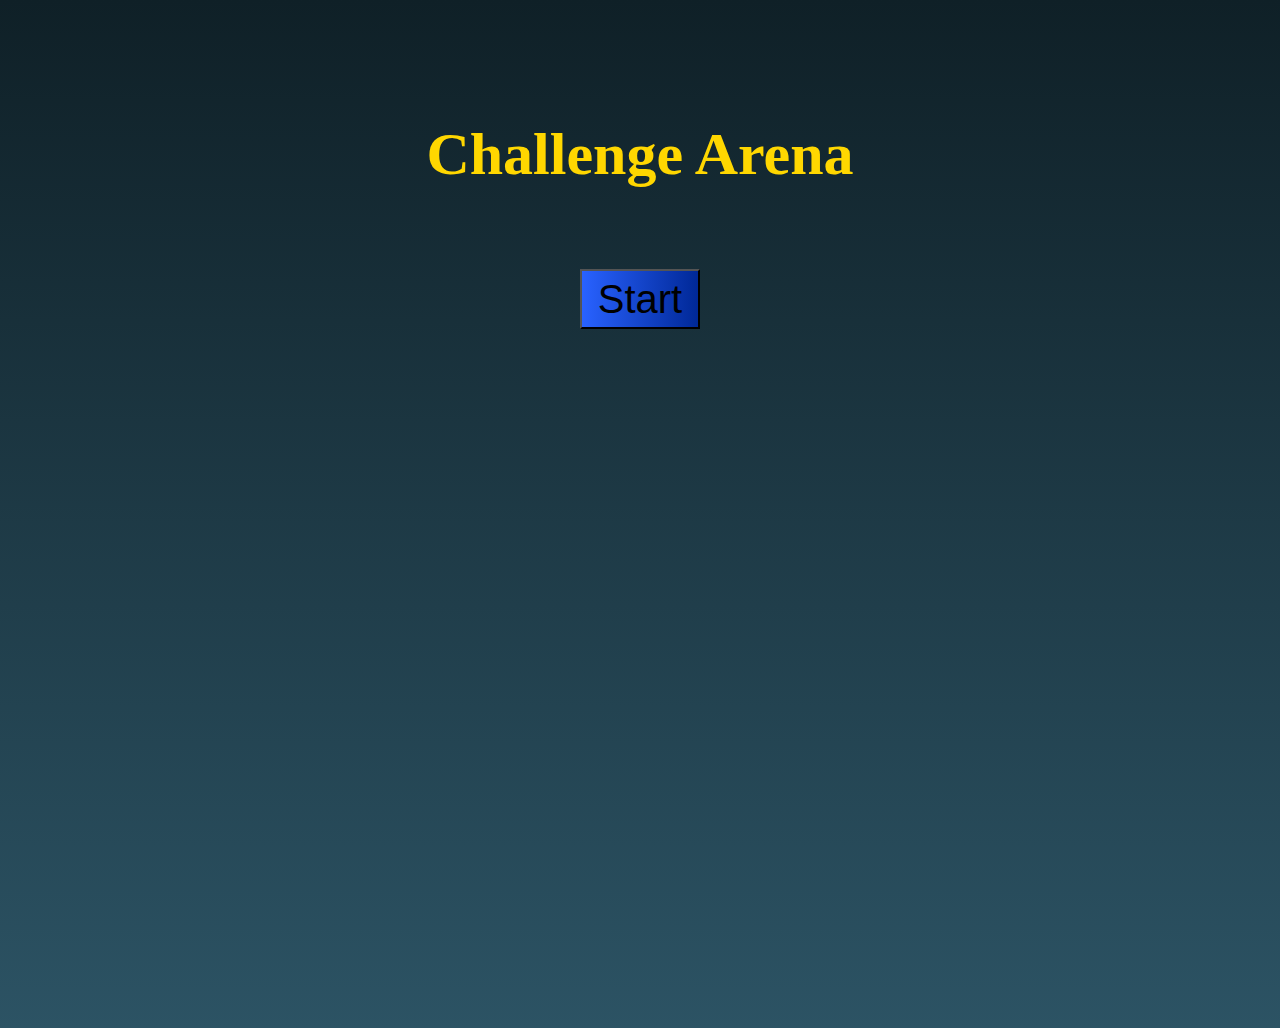
<file: index.html>
<!DOCTYPE html>
<html lang="en">
<head>
    <meta charset="UTF-8">
    <meta name="viewport" content="width=device-width, initial-scale=1.0">
    <link rel="stylesheet" href="./css/style.css">
    <title>Document</title>
</head>
<body>
        <div id="upperBuffer"></div>

    <div id="mainPagePanel">

        <h1 id="gameTitle">Challenge Arena</h1>
        
        <div>
            <button id="StartBtn">Start</button>
        </div>   
    </div>
</body>
</html>
</file>
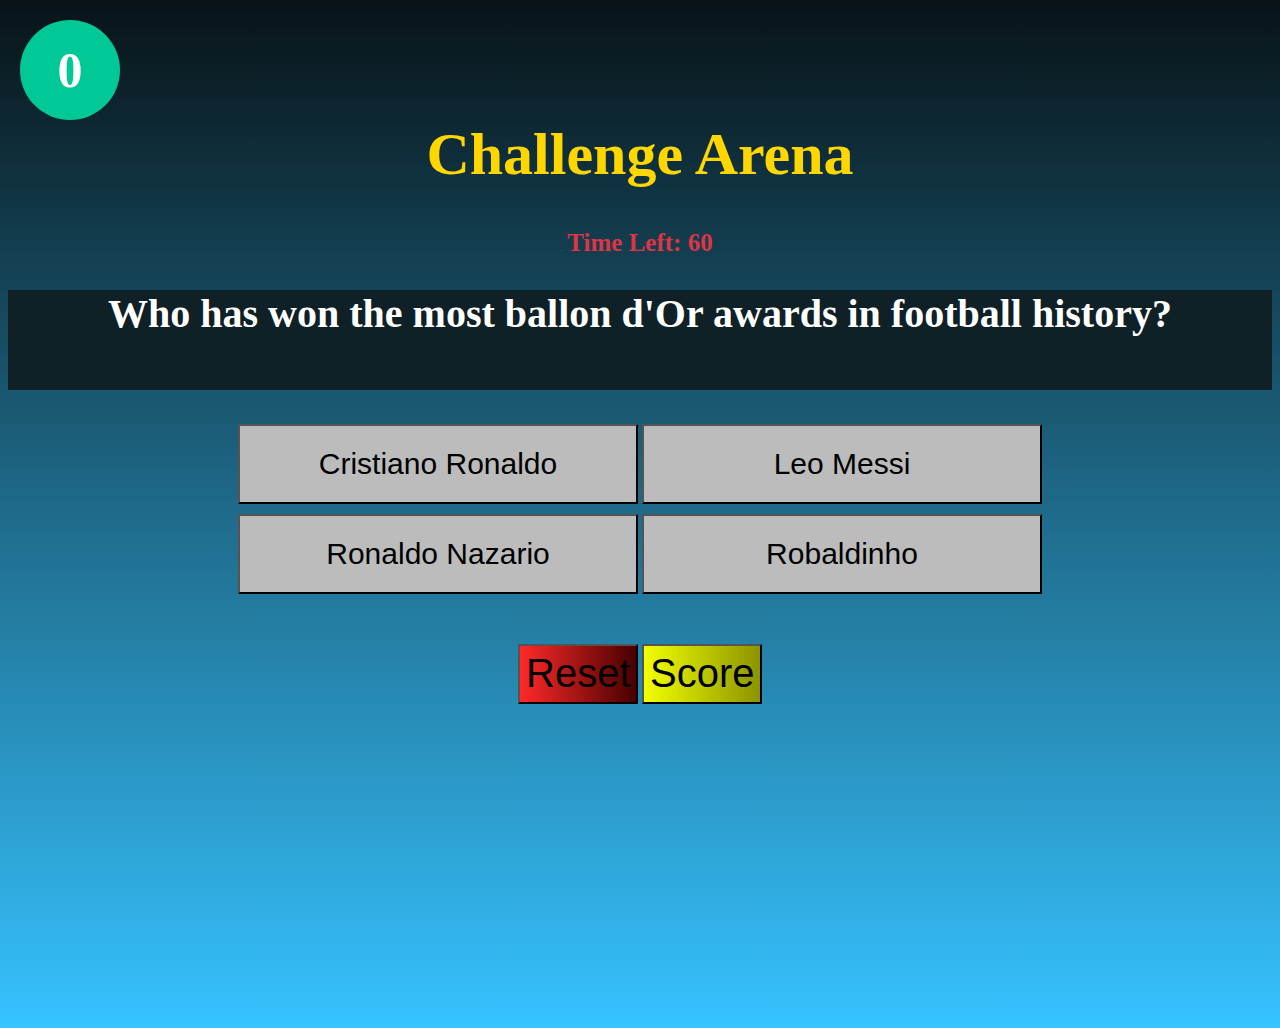
<file: GP.html>
<!DOCTYPE html>
<html lang="en">
<head>
    <meta charset="UTF-8">
    <meta name="viewport" content="width=device-width, initial-scale=1.0">
    <link rel="stylesheet" href="./css/GPstyle.css">
    <script defer src="./js/GP.js"></script>
    <title>Document</title>
</head>
<body>
    
    <div id="scoreCircle">0</div>
    <div id="mainPagePanel">

        <h1 id="gameTitle">Challenge Arena</h1>
        <h3 id="timer">Time Left: 30</h3>
        
        <div>
            <h2 id="question">Question will appear here</h2>
            <div class="choices">
                 <button class="chBtn" data-choice="0">Choice 1</button>
                 <button class="chBtn" data-choice="1">Choice 2</button>
                 <div id="upperBuffer"></div>
                 <button class="chBtn" data-choice="2">Choice 3</button>
                 <button class="chBtn" data-choice="3">Choice 4</button>
           </div>
            <div id="upperBuffer"></div>
            <button id="ResetBtn">Reset</button>
            <button id="scoreBtn">Score</button>
        </div>   
    </div>
</body>
</html>
</file>
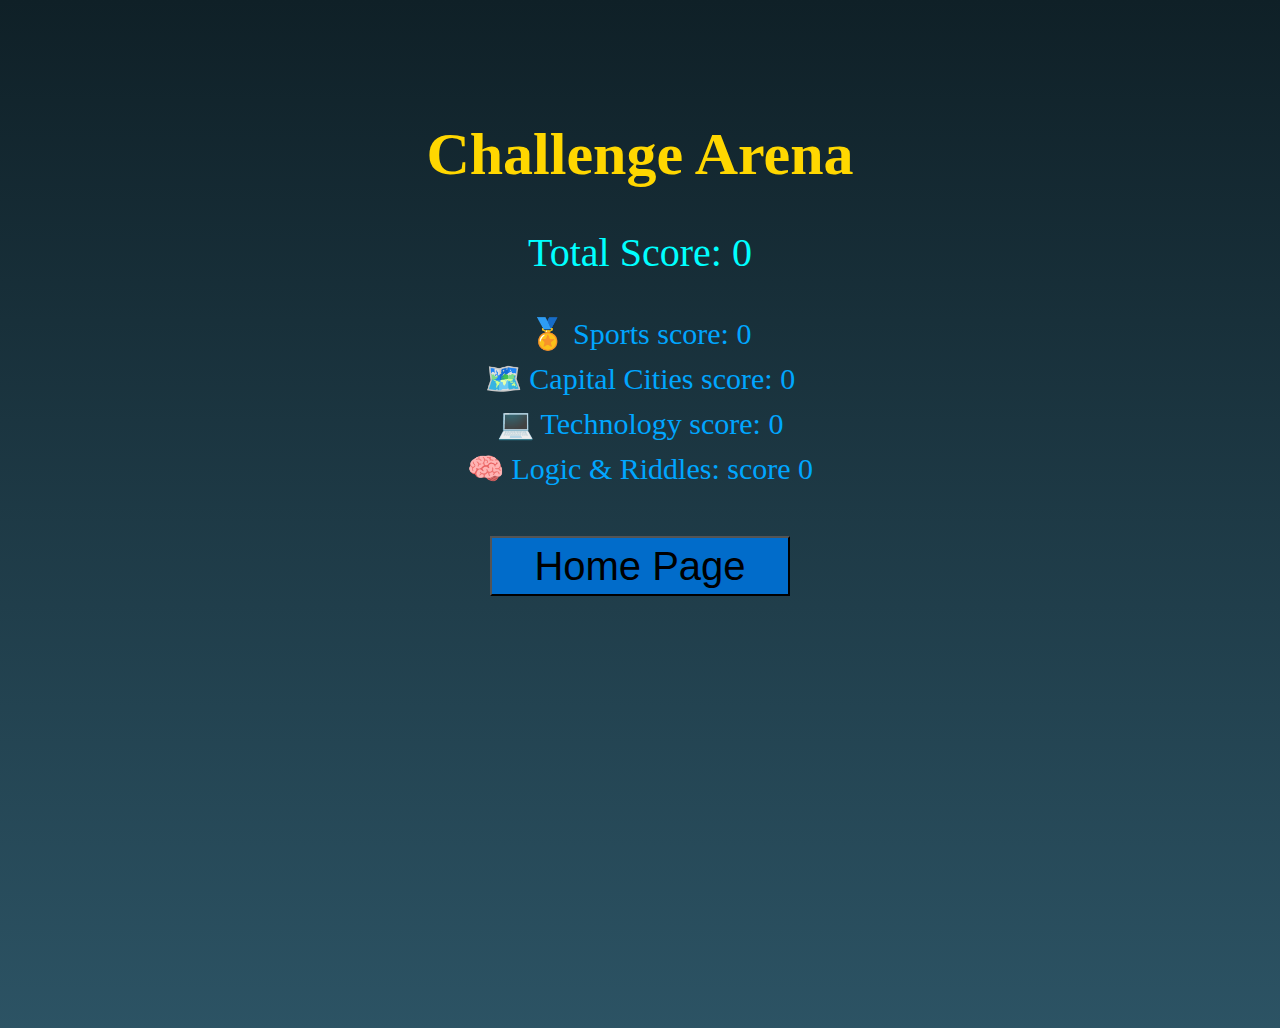
<file: ScoreP.html>
<!DOCTYPE html>
<html lang="en">
<head>
    <meta charset="UTF-8">
    <meta name="viewport" content="width=device-width, initial-scale=1.0">
    <link rel="stylesheet" href="./css/ScorePStyle.css">
    <script defer src="./js/ScoreP.js"></script>
    <title>Document</title>
</head>
<body>

    <div>

        <h1 id="gameTitle">Challenge Arena</h1>
        <h1 id="ScoreMessage"></h1>
        
        <div>
            <p id="totalScore">Total Score:</p>
            <p1 id="cat1Score">Cat 1 score:</p1>
            <div id="upperBuffer"></div>
            <p1 id="cat2Score">Cat 2 score:</p1>
            <div id="upperBuffer"></div>
            <p1 id="cat3Score">Cat 3 score:</p1>
            <div id="upperBuffer"></div>
            <p1 id="cat4Score">Cat 4 score:</p1>
            <div id="upperBuffer"></div>
            <button id="resetBtn">Home Page</button>
            
        </div>   
    </div>
</body>
</html>
</file>
<file: css/style.css>
body{
    background: linear-gradient(to bottom, #0F2027, #2C5364);
    text-align: center;
    align-items: center;
    min-height: 100vh;

}
#StartBtn{
    margin-top: 40px;
    width: 120px;
    height: 60px;
    font-size: 40px;
    
    background: linear-gradient(to right, #2962ff, #002897);
}
#StartBtn:hover {
  background: linear-gradient(to right, #00ff26, #006a1a);
  transform: scale(1.02);
}
#gameTitle{
    margin-top: 120px;
    font-size: 60px;
    color: #FFD700;
}
</file>
<file: css/ScorePStyle.css>
body{
    background: linear-gradient(to bottom, #0F2027, #2C5364);
    text-align: center;
    align-items: center;
    min-height: 100vh;

}

#gameTitle{
    margin-top: 120px;
    font-size: 60px;
    color: #FFD700;
}
p{
    font-size: 40px;
    color: #00FFFF;
}
#upperBuffer{
    height: 10px;
}
p1{
    font-size: 30px;
    color: #00a6ff;
}
#resetBtn{
    margin-top: 40px;
    width: 300px;
    height: 60px;
    font-size: 40px;
    background-color: #016cca;
}
#resetBtn:hover {
  background: linear-gradient(to right, #c57aff, #a229ff);
  transform: scale(1.02);
}
</file>
<file: css/GPstyle.css>
body{
    background: linear-gradient(to bottom, #081317, #36c3ff);
    text-align: center;
    align-items: center;
    min-height: 100vh;

}
#ResetBtn{
    margin-top: 40px;
    width: 120px;
    height: 60px;
    font-size: 40px;
    background-color: #ff2929;
    background: linear-gradient(to right, #ff2929, #480000);
}
#ResetBtn:hover {
  background: linear-gradient(to right, #ff5353, #ff1515);
  transform: scale(1.02);
}
#gameTitle{
    margin-top: 120px;
    font-size: 60px;
    color: #FFD700;
}
h2{
    font-size: 40px;
    color: #a88e00;
}
h3{
  color: #dc3545;
  font-size: 25px;
}
#upperBuffer{
    height: 10px;
}

#scoreBtn{
    margin-top: 40px;
    width: 120px;
    height: 60px;
    font-size: 40px;
    background: linear-gradient(to right, #f2ff00, #8c9400);
}
#scoreBtn:hover {
  background: linear-gradient(to right, #11ff00, #005e00);
  transform: scale(1.02);
}

#question{
  background-color: #0F2027;
  color: white;
  height: 100px;
}


.chBtn {
  background-color: #bcbcbc;
  color: rgb(0, 0, 0);
  transition: background 0.3s ease, transform 0.2s ease;
  width: 400px;
  font-size: 30px;
  height: 80px;

}

/* This hover only applies if button is NOT correct or wrong */
.chBtn:not(.correct):not(.wrong):hover {
  background: linear-gradient(to right, #0033ff, #119cff);
  transform: scale(1.02);
}

/* Correct answer */
.chBtn.correct {
  background: #28a745 !important;
  color: white;
}

/* Wrong answer */
.chBtn.wrong {
  background: #dc3545 !important;
  color: white;
}

#scoreCircle {
    position: absolute;
    top: 20px;
    left: 20px;
    width: 100px;
    height: 100px;
    background-color: #00C897;
    color: white;
    font-size: 50px;
    font-weight: bold;
    display: flex;               /* Use Flexbox */
    align-items: center;         /* Vertical centering */
    justify-content: center;     /* Horizontal centering */
    border-radius: 50%;          /* Make it circular */
}
</file>
